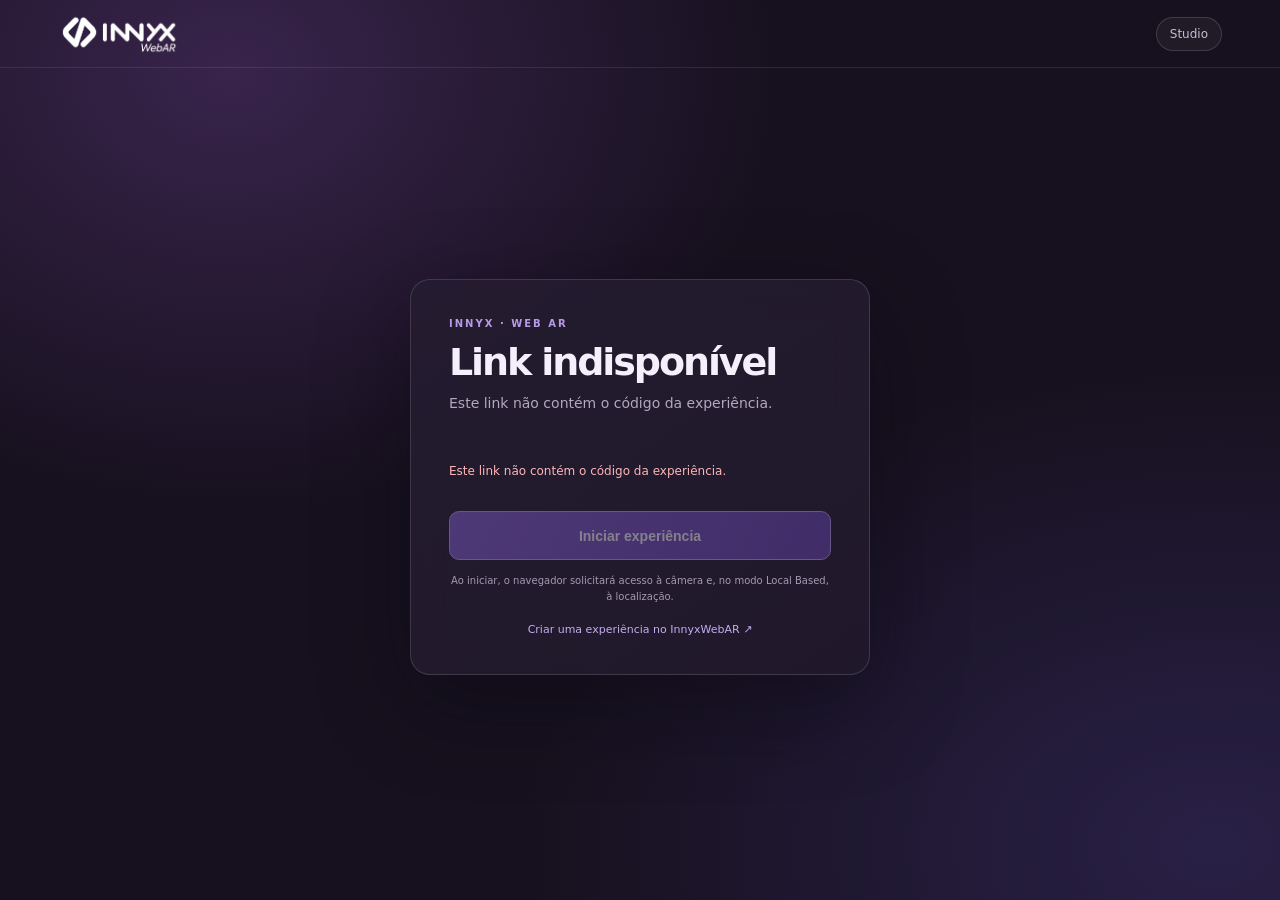
<file: experience.html>
<!doctype html>
<html lang="pt-BR">
<head>
  <meta charset="utf-8">
  <meta name="viewport" content="width=device-width, initial-scale=1, viewport-fit=cover">
  <meta name="theme-color" content="#17111f">
  <meta name="description" content="Experiência WebAR publicada pelo InnyxWebAR Studio.">
  <title>Experiência WebAR · INNYX</title>
  <link rel="stylesheet" href="./experience.css?v=20261020-nft-state-1">
  <link rel="stylesheet" href="./brand-logo.css">
</head>
<body>
  <header class="viewer-top">
    <a class="viewer-brand" href="./" aria-label="INNYX WebAR Studio"><span class="brand-logo" aria-hidden="true"><img class="brand-logo-base" src="./assets/innyx-webar-logo.png" width="1028" height="383" alt=""><img class="brand-logo-symbol" src="./assets/innyx-webar-logo.png" width="1028" height="383" alt=""></span></a>
    <a class="back-link" href="./">Studio</a>
  </header>
  <main class="viewer-main">
    <section class="experience-card" id="experience-card">
      <div class="eyebrow">INNYX · WEB AR</div>
      <h1 id="experience-title">Carregando experiência…</h1>
      <p id="experience-description">Preparando arquivos e rastreamento.</p>
      <div class="experience-meta" id="experience-meta"></div>
      <div class="viewer-status" id="viewer-status"><span class="spinner"></span><span>Carregando experiência…</span></div>
      <div class="marker-preview" id="marker-preview"></div>
      <button class="start-button" id="start-ar" type="button" disabled>Iniciar experiência</button>
      <p class="privacy-copy" id="permission-copy">Ao iniciar, o navegador solicitará acesso à câmera e, no modo Local Based, à localização.</p>
      <a class="studio-link" href="./">Criar uma experiência no InnyxWebAR ↗</a>
    </section>
    <div class="ar-hud hidden" id="ar-hud">
      <div class="ar-hud-brand" aria-label="INNYX WebAR"><span class="brand-logo" aria-hidden="true"><img class="brand-logo-base" src="./assets/innyx-webar-logo.png" width="1028" height="383" alt=""><img class="brand-logo-symbol" src="./assets/innyx-webar-logo.png" width="1028" height="383" alt=""></span></div>
      <div class="ar-hint" id="ar-hint">Aponte a câmera para a imagem do marcador.</div>
      <button type="button" id="exit-ar" aria-label="Fechar câmera">×</button>
    </div>
  </main>
  <div class="ar-loader hidden" id="ar-loader"><span class="spinner"></span><strong>Ativando WebAR…</strong><span>Permita o acesso à câmera quando solicitado.</span></div>
  <script src="./lib/nft-video-event-replay.js?v=20261023-1"></script>
  <script src="./experience.js?v=20261023-marker-center-upright-6"></script>
</body>
</html>
</file>
<file: experience.css>
:root{color-scheme:dark;--ink:#f4effb;--muted:#b2a8bf;--accent:#a988e8;--purple:#7551c8}
*{box-sizing:border-box}
html,body{width:100%;min-height:100%;margin:0;background:#17111f;color:var(--ink);font-family:Inter,ui-sans-serif,system-ui,-apple-system,BlinkMacSystemFont,"Segoe UI",sans-serif}
body{min-height:100vh;min-height:100dvh;background:radial-gradient(ellipse at 18% 8%,#39244c 0,transparent 37%),radial-gradient(ellipse at 95% 94%,#292046 0,transparent 40%),#17111f}
button,a{-webkit-tap-highlight-color:transparent}
a{color:inherit;text-decoration:none}
.viewer-top{height:68px;display:flex;align-items:center;justify-content:space-between;padding:0 clamp(18px,5vw,58px);border-bottom:1px solid #ffffff17;position:relative;z-index:5}
.viewer-brand{display:flex;align-items:center;gap:10px;font-weight:750;letter-spacing:.12em;font-size:12px}
.viewer-brand>span:last-child{display:grid;gap:3px}
.viewer-brand small{font-size:7px;letter-spacing:.25em;color:#b3a7c4;font-weight:550}
.brand-symbol{width:30px;height:30px;border:1px solid #b59be563;border-radius:9px;background:#8d6bd227;display:grid;place-items:center;color:#d9c9fc;font-size:15px;font-weight:700}
.back-link{font-size:12px;color:#c8bdd5;padding:9px 13px;border:1px solid #ffffff25;border-radius:999px;background:#ffffff0b}
.back-link:hover{border-color:#b69ae5;color:white}
.viewer-main{min-height:calc(100dvh - 68px);display:grid;place-items:center;padding:26px 16px 40px;position:relative}
.experience-card{width:min(100%,460px);padding:clamp(24px,6vw,38px);border:1px solid #ffffff22;border-radius:20px;background:linear-gradient(145deg,#241c30ef,#21192bef);box-shadow:0 28px 90px #08060f70;backdrop-filter:blur(18px);position:relative;z-index:2}
.eyebrow{font-size:10px;letter-spacing:.2em;color:#b59be5;font-weight:700}
h1{font-size:clamp(26px,6vw,38px);line-height:1.08;letter-spacing:-.055em;margin:13px 0 9px;text-wrap:balance}
#experience-description{font-size:14px;line-height:1.65;color:var(--muted);margin:0;max-width:40ch}
.experience-meta{display:flex;gap:8px;flex-wrap:wrap;margin-top:18px}
.meta-chip{border:1px solid #ffffff1d;background:#ffffff09;color:#e1d7ed;border-radius:999px;padding:7px 10px;font-size:10px}
.viewer-status{min-height:39px;display:flex;align-items:center;gap:10px;font-size:12px;color:#d2c7df;margin-top:18px}
.viewer-status.error{color:#ffb6b6}
.spinner{display:inline-block;width:17px;height:17px;border:2px solid #9d88ba55;border-top-color:#c4a8f3;border-radius:50%;animation:spin .8s linear infinite;flex:none}
.marker-preview{margin-top:5px}
.marker-preview img{width:100%;height:170px;max-height:170px;object-fit:contain;padding:8px;border-radius:10px;border:1px solid #ffffff20;background:#fbfaff}
.start-button{width:100%;min-height:49px;border:1px solid #bda4f0;background:linear-gradient(115deg,#8660d2,#6846b2);border-radius:10px;color:white;font-weight:650;font-size:14px;margin-top:16px;cursor:pointer;box-shadow:0 12px 26px #6743ae3b;transition:transform .18s,filter .18s}
.start-button:hover:not(:disabled){transform:translateY(-1px);filter:brightness(1.08)}
.start-button:disabled{opacity:.45;cursor:not-allowed;box-shadow:none}
.privacy-copy{font-size:10px;line-height:1.55;color:#a69ab2;text-align:center;margin:13px 0 0}
.studio-link{display:block;text-align:center;font-size:11px;color:#c5adf1;margin:19px 0 0}
.studio-link:hover{text-decoration:underline}
.ar-hud{position:fixed;inset:0;z-index:7;display:block;padding:max(12px,env(safe-area-inset-top)) max(12px,env(safe-area-inset-right)) 0 max(12px,env(safe-area-inset-left));pointer-events:none}
.ar-hud.hidden,.hidden{display:none!important}
.ar-hud-brand{position:absolute;top:max(12px,env(safe-area-inset-top));left:max(12px,env(safe-area-inset-left));display:flex;align-items:center;justify-content:flex-start;min-width:0;font-size:10px;font-weight:700;letter-spacing:.16em;color:#fff;text-shadow:0 1px 8px #000}
.ar-hud-brand .brand-symbol{width:26px;height:26px;background:#241b35bd;border-color:#ffffff61}
.ar-hint{position:absolute;top:calc(max(12px,env(safe-area-inset-top)) + 43px);left:50%;transform:translateX(-50%);width:min(calc(100vw - 88px),460px);min-width:0;max-width:calc(100vw - 88px);min-height:38px;padding:9px 14px;border:1px solid #ffffff35;border-radius:14px;background:#241b35e8;color:#fff;font-size:clamp(11px,3.2vw,13px);line-height:1.35;text-align:center;overflow-wrap:anywhere;box-shadow:0 4px 22px #0004;pointer-events:none;display:flex;align-items:center;justify-content:center}
#exit-ar{pointer-events:auto;position:absolute;top:max(12px,env(safe-area-inset-top));right:max(12px,env(safe-area-inset-right));width:40px;height:40px;border:1px solid #ffffff46;border-radius:50%;background:#241b35dd;color:white;font-size:22px;line-height:1;cursor:pointer}
.ar-loader{position:fixed;inset:0;z-index:6;display:grid;align-content:center;justify-items:center;gap:12px;background:#17111fdc;color:white;text-align:center;padding:24px}
.ar-loader.hidden{display:none}
.ar-loader .spinner{width:30px;height:30px}
.ar-loader strong{font-size:16px}
.ar-loader span:last-child{font-size:12px;color:#c2b8cf}
html.ar-active,body.ar-active{position:fixed!important;inset:0!important;width:100%!important;height:100%!important;min-height:0!important;overflow:hidden!important;overscroll-behavior:none!important}body.ar-active{background:transparent}
body.ar-active .viewer-top,body.ar-active .experience-card{display:none}
body.ar-active .viewer-main{padding:0;min-height:100vh;min-height:100dvh}
.ar-scene{position:fixed!important;inset:0!important;width:100vw!important;height:100vh!important;height:100dvh!important;z-index:1!important;background:transparent!important}
.ar-scene canvas{position:fixed!important;inset:0!important;width:100vw!important;height:100vh!important;height:100dvh!important;z-index:1!important;background:transparent!important}
body.ar-active>video#arjs-video,body.ar-active>video#innyx-camera-preview{position:fixed!important;inset:0!important;width:100vw!important;height:100vh!important;height:100dvh!important;margin:0!important;object-fit:cover!important;z-index:0!important;display:block!important;background:#000}
@keyframes spin{to{transform:rotate(360deg)}}
@media(max-width:560px){.viewer-top{height:58px}.viewer-main{min-height:calc(100vh - 58px);min-height:calc(100dvh - 58px);padding:18px 12px 28px}.experience-card{border-radius:16px}.ar-hud{padding-top:max(10px,env(safe-area-inset-top));padding-right:max(10px,env(safe-area-inset-right));padding-left:max(10px,env(safe-area-inset-left))}.ar-hud-brand{top:max(10px,env(safe-area-inset-top));left:max(10px,env(safe-area-inset-left))}.ar-hud-brand .brand-logo{width:32px;height:32px}.ar-hint{top:calc(max(10px,env(safe-area-inset-top)) + 42px);max-width:min(90vw,460px);padding:8px 12px}#exit-ar{top:max(10px,env(safe-area-inset-top));right:max(10px,env(safe-area-inset-right));width:38px;height:38px}}
@media(prefers-reduced-motion:reduce){*,*::before,*::after{animation-duration:.01ms!important;animation-iteration-count:1!important;scroll-behavior:auto!important;transition-duration:.01ms!important}}
</file>
<file: brand-logo.css>
.brand-logo{position:relative;display:block;flex:none;width:126px;aspect-ratio:1028/383;overflow:hidden}
.brand-logo img{position:absolute;inset:0;display:block;width:100%;height:100%;object-fit:contain}
.brand-logo .brand-logo-symbol{display:none;clip-path:inset(0 65% 0 0)}

.sidebar .brand{height:47px;min-height:47px}
.auth-brand{height:auto}
.auth-gate .auth-brand>.brand-logo{display:block;width:180px}
.viewer-brand .brand-logo{width:126px}
.ar-hud-brand .brand-logo{width:33px;height:33px;aspect-ratio:auto}
.ar-hud-brand .brand-logo img{width:89px;height:33px;max-width:none;object-fit:fill}

.auth-brand .brand-logo-base,
body[data-appearance="dark"] .sidebar .brand-logo-base,
.viewer-brand .brand-logo-base,
.ar-hud-brand .brand-logo-base{filter:brightness(0) invert(1)}

.auth-brand .brand-logo-symbol,
body[data-appearance="dark"] .sidebar .brand-logo-symbol,
.viewer-brand .brand-logo-symbol,
.ar-hud-brand .brand-logo-symbol{display:block}
.auth-brand .brand-logo-symbol,
body[data-appearance="dark"] .sidebar .brand-logo-symbol,
.viewer-brand .brand-logo-symbol,
.ar-hud-brand .brand-logo-symbol{filter:brightness(0) invert(1)}

@media(max-width:800px){
  .sidebar .brand{width:42px;height:38px;min-height:38px;margin:0 auto 28px;justify-content:flex-start}
  .sidebar .brand>.brand-logo{display:block;width:38px;height:38px;aspect-ratio:auto}
  .sidebar .brand-logo img{width:102px;height:38px;max-width:none;object-fit:fill}
}
</file>
